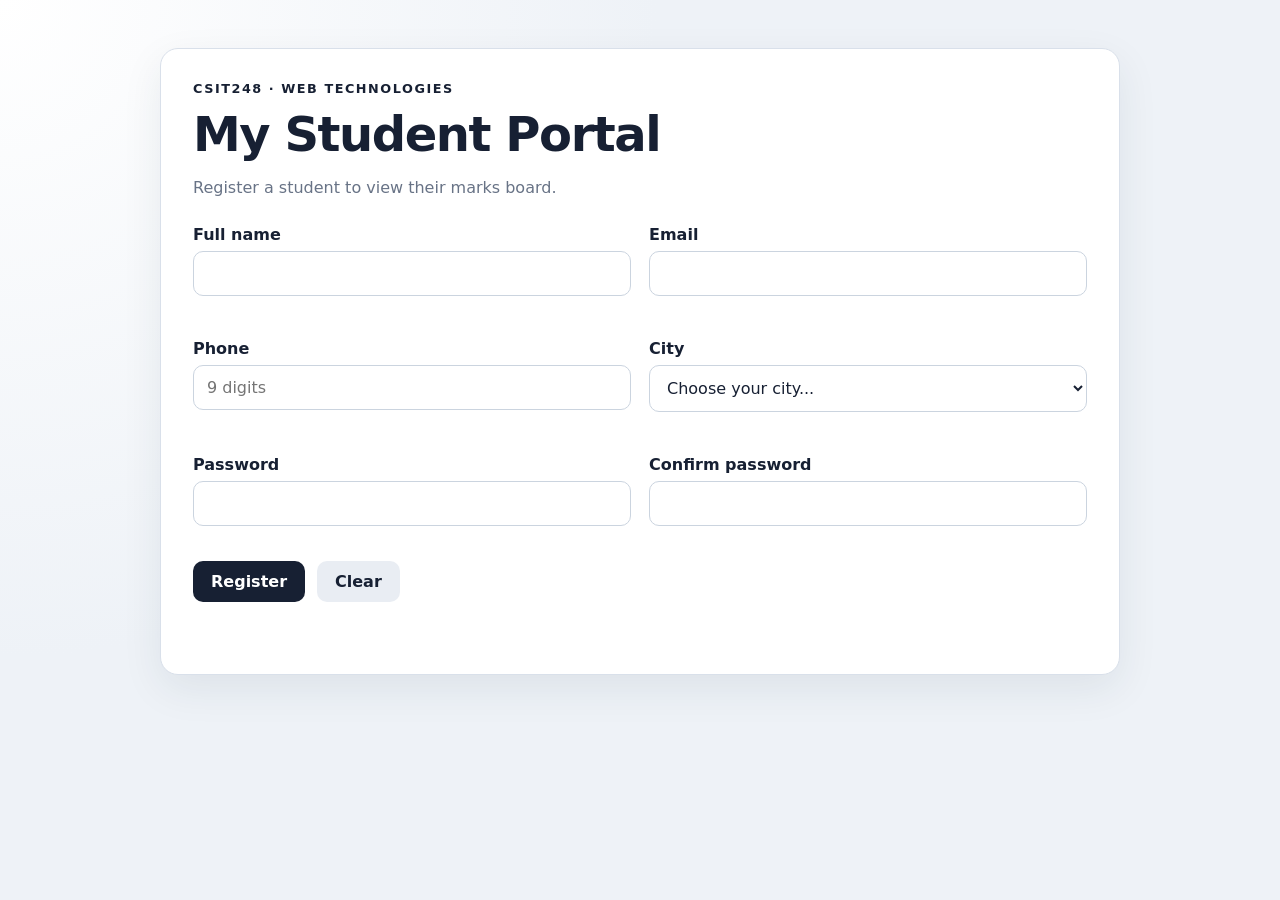
<file: index.html>
<!doctype html>
<html lang="en">
<head>
  <meta charset="utf-8">
  <meta name="viewport" content="width=device-width, initial-scale=1">
  <title>My Student Portal — Registration</title>
  <link rel="stylesheet" href="style.css">
</head>
<body>
  <main class="container">
    <section class="card">
      <header>
        <p class="eyebrow">CSIT248 · Web Technologies</p>
        <h1>My Student Portal</h1>
        <p class="muted">Register a student to view their marks board.</p>
      </header>

      <form id="registrationForm" novalidate>
        <div class="grid">
          <div class="field">
            <label for="fullName">Full name</label>
            <input id="fullName" name="fullName" type="text" autocomplete="name">
            <small class="error" id="fullNameError"></small>
          </div>

          <div class="field">
            <label for="email">Email</label>
            <input id="email" name="email" type="email" autocomplete="email">
            <small class="error" id="emailError"></small>
          </div>

          <div class="field">
            <label for="phone">Phone</label>
            <input id="phone" name="phone" type="tel" inputmode="numeric" autocomplete="tel" placeholder="9 digits">
            <small class="error" id="phoneError"></small>
          </div>

          <div class="field">
            <label for="city">City</label>
            <select id="city" name="city">
              <option value="">Choose your city...</option>
              <option>Tashkent</option>
              <option>Samarkand</option>
              <option>Bukhara</option>
              <option>Andijan</option>
              <option>Namangan</option>
            </select>
            <small class="error" id="cityError"></small>
          </div>

          <div class="field">
            <label for="password">Password</label>
            <input id="password" name="password" type="password" autocomplete="new-password">
            <small class="error" id="passwordError"></small>
          </div>

          <div class="field">
            <label for="confirmPassword">Confirm password</label>
            <input id="confirmPassword" name="confirmPassword" type="password" autocomplete="new-password">
            <small class="error" id="confirmPasswordError"></small>
          </div>
        </div>

        <div class="actions">
          <button type="submit" class="primary">Register</button>
          <button type="reset" class="secondary">Clear</button>
        </div>
        <p id="formMessage" class="form-message" aria-live="polite"></p>
      </form>
    </section>
  </main>

  <script src="app.js" defer></script>
</body>
</html>
</file>
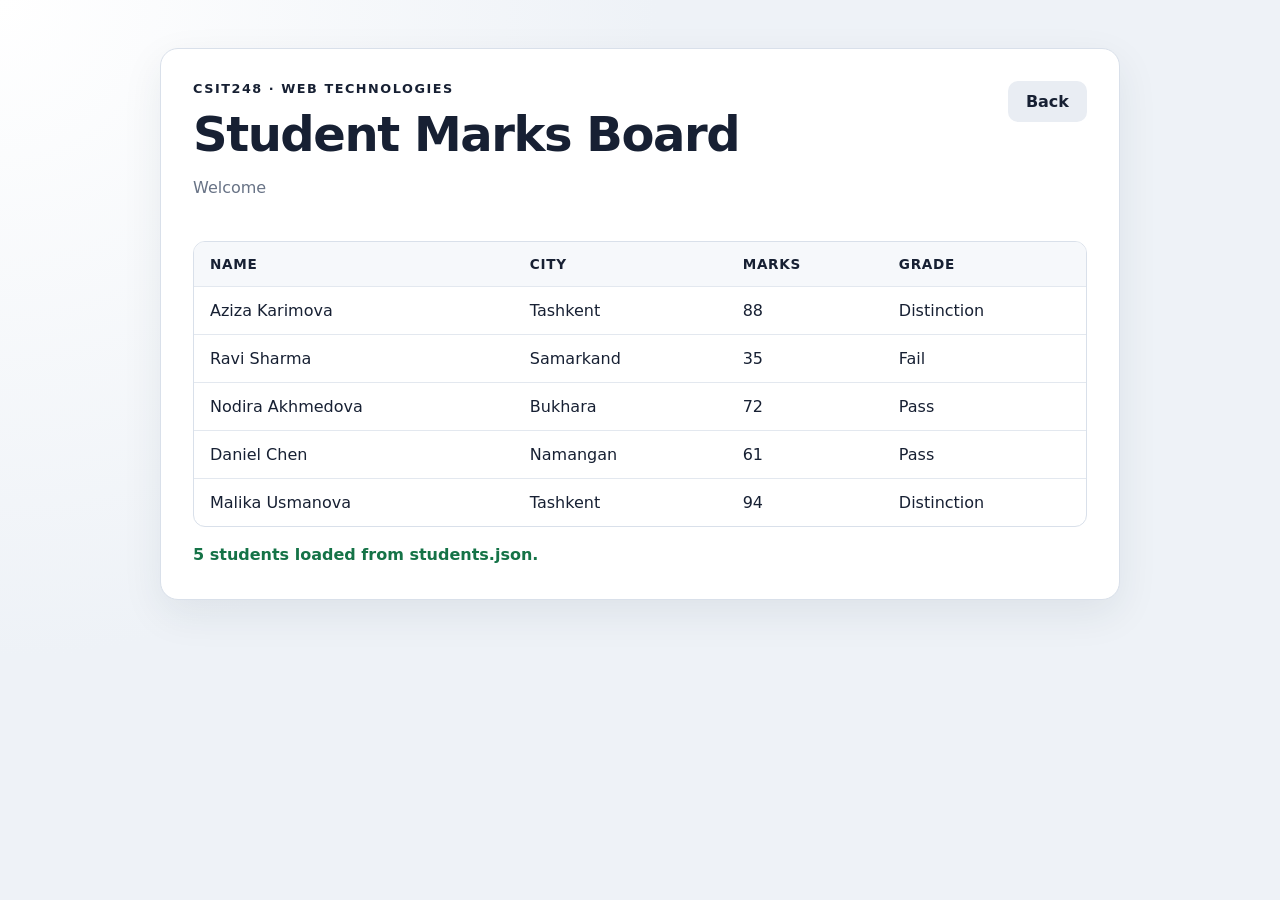
<file: board.html>
<!doctype html>
<html lang="en">
<head>
  <meta charset="utf-8">
  <meta name="viewport" content="width=device-width, initial-scale=1">
  <title>My Student Portal — Marks Board</title>
  <link rel="stylesheet" href="style.css">
</head>
<body>
  <main class="container">
    <section class="card board-card">
      <header class="board-header">
        <div>
          <p class="eyebrow">CSIT248 · Web Technologies</p>
          <h1>Student Marks Board</h1>
          <p id="welcome" class="muted">Welcome</p>
        </div>
        <button id="backButton" class="secondary" type="button">Back</button>
      </header>

      <div class="table-wrap">
        <table id="marksTable">
          <thead>
            <tr>
              <th>Name</th>
              <th>City</th>
              <th>Marks</th>
              <th>Grade</th>
            </tr>
          </thead>
          <tbody></tbody>
        </table>
      </div>

      <p id="boardMessage" class="form-message" aria-live="polite"></p>
    </section>
  </main>

  <script src="app.js" defer></script>
</body>
</html>
</file>
<file: style.css>
* { box-sizing: border-box; }

:root {
  font-family: system-ui, -apple-system, BlinkMacSystemFont, "Segoe UI", sans-serif;
  color: #172033;
  background: #eef2f7;
}

body {
  margin: 0;
  min-height: 100vh;
  background:
    radial-gradient(circle at top left, #ffffff 0, #eef2f7 42%),
    #eef2f7;
}

.container {
  width: min(960px, 92%);
  margin: 0 auto;
  padding: 48px 0;
}

.card {
  background: #fff;
  border: 1px solid #d9e0ea;
  border-radius: 18px;
  box-shadow: 0 14px 40px rgba(31, 45, 61, 0.08);
  padding: 32px;
}

h1 {
  margin: 0 0 8px;
  font-size: clamp(2rem, 5vw, 3rem);
  letter-spacing: -0.03em;
}

.eyebrow {
  margin: 0 0 10px;
  font-size: 0.8rem;
  font-weight: 800;
  letter-spacing: 0.12em;
  text-transform: uppercase;
}

.muted { color: #687386; }

.grid {
  display: grid;
  grid-template-columns: repeat(2, minmax(0, 1fr));
  gap: 18px;
  margin-top: 28px;
}

.field { display: flex; flex-direction: column; gap: 7px; }

label { font-weight: 700; }

input, select, button {
  font: inherit;
}

input, select {
  width: 100%;
  border: 1px solid #cbd4df;
  border-radius: 10px;
  padding: 12px 13px;
  background: #fff;
  color: #172033;
}

input:focus, select:focus {
  outline: 3px solid rgba(59, 130, 246, 0.16);
  border-color: #3b82f6;
}

.invalid {
  border-color: #d83a3a !important;
  background: #fff8f8;
}

.error {
  min-height: 18px;
  color: #b42318;
  font-size: 0.82rem;
}

.actions {
  display: flex;
  gap: 12px;
  margin-top: 10px;
}

button {
  border: 0;
  border-radius: 10px;
  padding: 11px 18px;
  cursor: pointer;
  font-weight: 800;
}

.primary {
  background: #172033;
  color: white;
}

.secondary {
  background: #e9edf3;
  color: #172033;
}

button:hover { transform: translateY(-1px); }

.form-message {
  min-height: 22px;
  margin: 18px 0 0;
  font-weight: 700;
}

.success { color: #157347; }
.failure { color: #b42318; }

.board-header {
  display: flex;
  align-items: flex-start;
  justify-content: space-between;
  gap: 20px;
  margin-bottom: 28px;
}

.table-wrap {
  overflow-x: auto;
  border: 1px solid #d9e0ea;
  border-radius: 12px;
}

table {
  width: 100%;
  border-collapse: collapse;
  min-width: 620px;
}

th, td {
  padding: 14px 16px;
  text-align: left;
  border-bottom: 1px solid #e3e8ef;
}

th {
  background: #f6f8fb;
  font-size: 0.85rem;
  text-transform: uppercase;
  letter-spacing: 0.05em;
}

tbody tr:last-child td { border-bottom: 0; }

@media (max-width: 680px) {
  .container { padding: 24px 0; }
  .card { padding: 22px; border-radius: 14px; }
  .grid { grid-template-columns: 1fr; }
  .board-header { flex-direction: column; }
  .actions { flex-direction: column; }
  button { width: 100%; }
}
</file>
